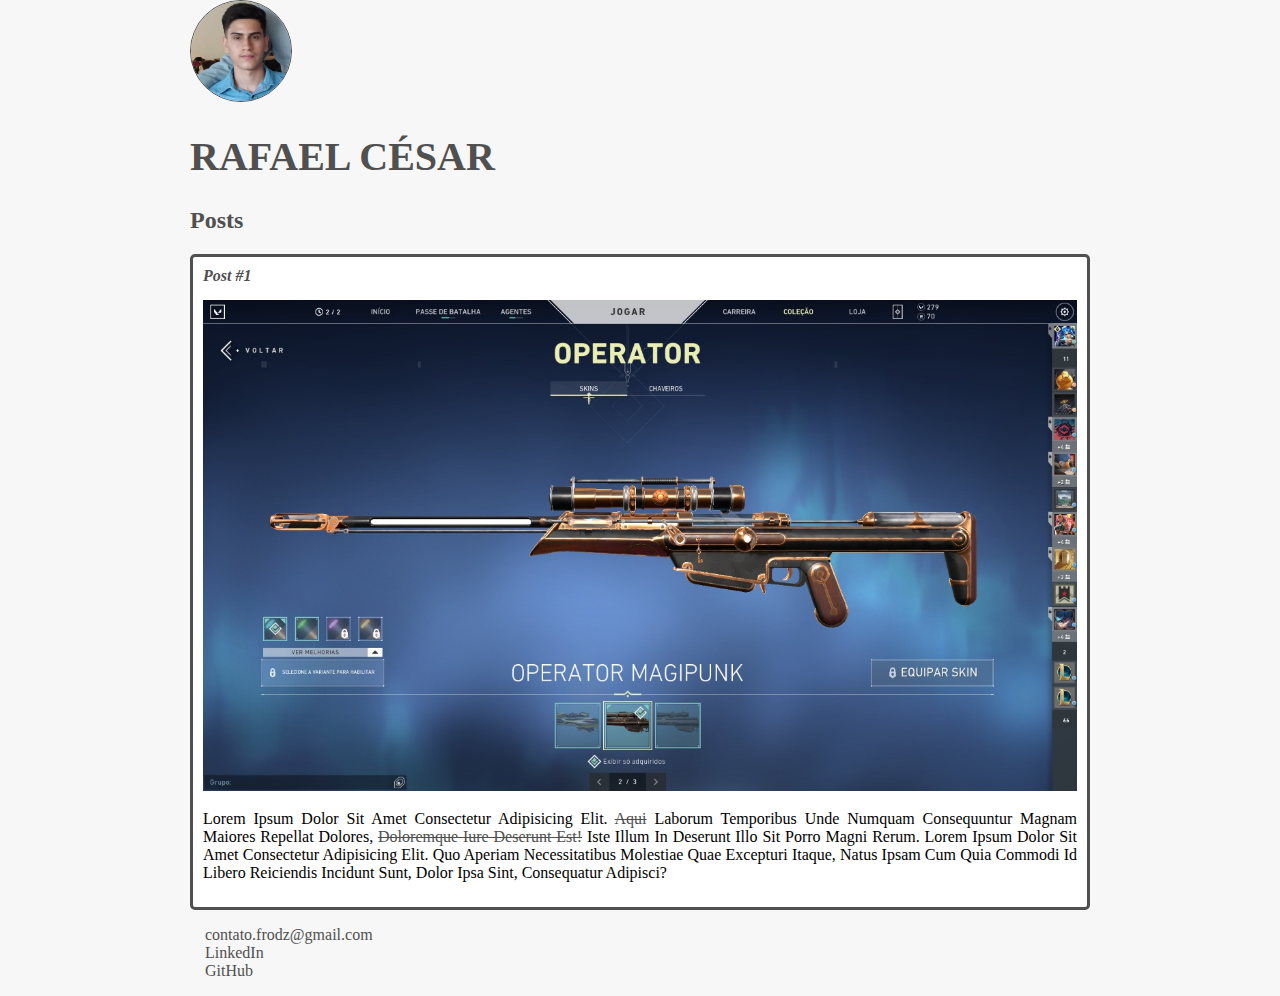
<file: pratica-css/index.html>
<!DOCTYPE html>
<html lang="pt-br">
<head>
  <meta charset="UTF-8">
  <title>Document</title>
  <link rel="stylesheet" href="/pratica-css/style.css">
</head>
<body>
  <header>
    <img src="/exemplos/imgs/avatar.jpg" alt="Foto da face do Rafael" class="photo" width="100px">
    <h1 id="tittle">Rafael César</h1>
  </header>
  <section>
    <header>
      <h2 class="subtitle">Posts</h2>
    </header>
    <article class="post">
      <header>
        <h3 class="post_tittle">Post #1</h3>
        <img src="/exemplos/imgs/postagem-1.jfif" alt="skin de operator" width="700px" class="post_image">
      </header>
      <p class="post_content">Lorem ipsum dolor sit amet consectetur adipisicing elit. <a href="https://www.linkedin.com/in/rafael-c%C3%A9sar/" target="_blank">aqui</a> Laborum temporibus unde numquam consequuntur magnam maiores repellat dolores, <a href="mailto: contato.frodz@gmail.com">doloremque iure deserunt est!</a> Iste illum in deserunt illo sit porro magni rerum. Lorem ipsum dolor sit amet consectetur adipisicing elit. Quo aperiam necessitatibus molestiae quae excepturi itaque, natus ipsam cum quia commodi id libero reiciendis incidunt sunt, dolor ipsa sint, consequatur adipisci?</p>
    </article>
  </section>
  <footer>
    <ul class="contacts_list">
      <li>
        <a href="mailto:contato.frodz@gmail.com">contato.frodz@gmail.com</a>
      </li>
      <li>
        <a href="https://www.linkedin.com/in/rafael-c%C3%A9sar/" target="_blank">LinkedIn</a>
      </li>
      <li>
        <a href="https://github.com/rafaelfrodz" target="_blank">GitHub</a>
      </li>
    </ul>
  </footer>
</body>
</html>
</file>
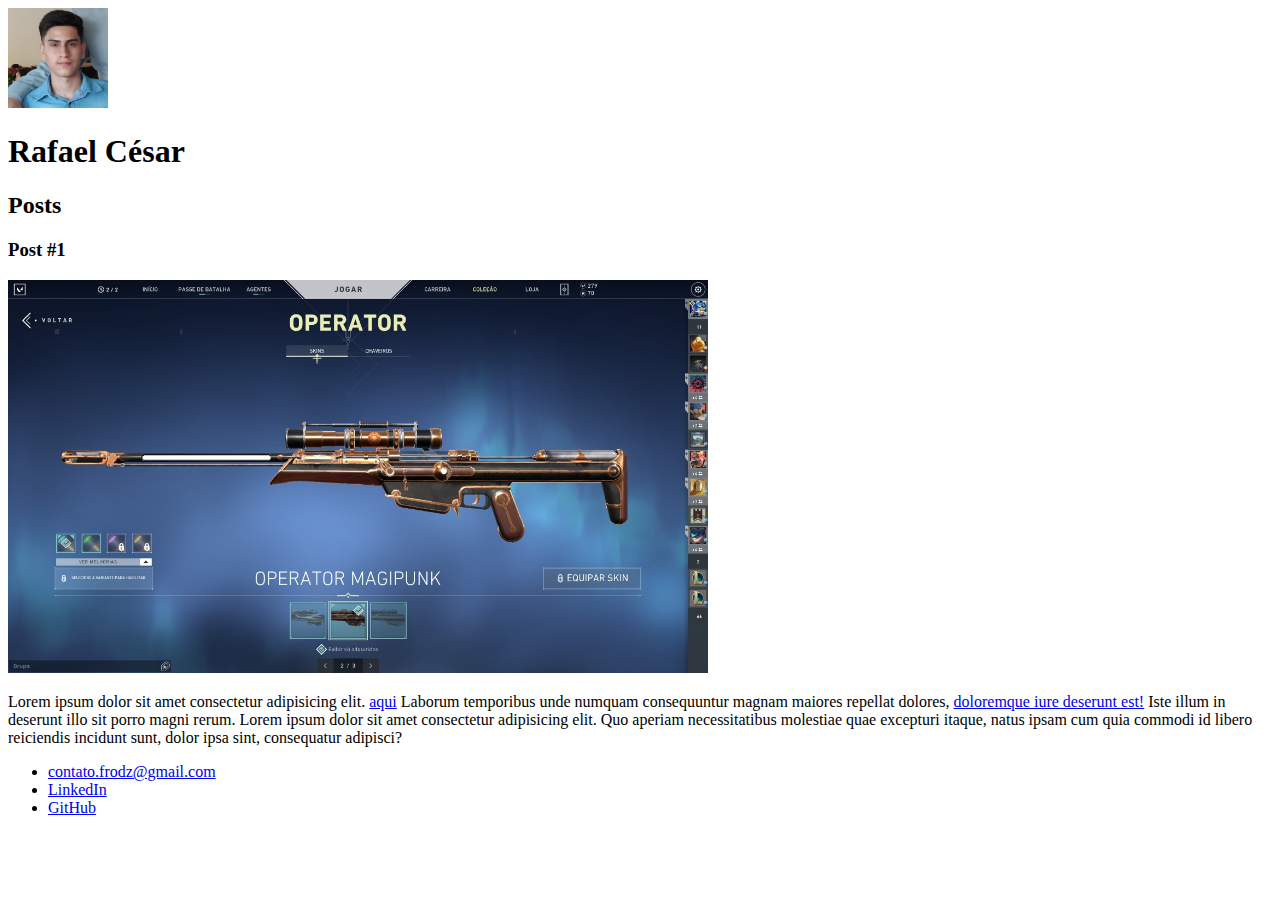
<file: exemplos/semanticaPart2.html>
<!DOCTYPE html>
<html lang="pt-br">
<head>
  <meta charset="UTF-8">
  <title>Document</title>
</head>
<body>
  <header>
    <img src="/exemplos/imgs/avatar.jpg" alt="Foto da face do Rafael" width="100px">
    <h1>Rafael César</h1>
  </header>
  <section>
    <header>
      <h2>Posts</h2>
    </header>
    <article>
      <header>
        <h3>Post #1</h3>
        <img src="/exemplos/imgs/postagem-1.jfif" alt="skin de operator" width="700px">
      </header>
      <p>Lorem ipsum dolor sit amet consectetur adipisicing elit. <a href="https://www.linkedin.com/in/rafael-c%C3%A9sar/" target="_blank">aqui</a> Laborum temporibus unde numquam consequuntur magnam maiores repellat dolores, <a href="mailto: contato.frodz@gmail.com">doloremque iure deserunt est!</a> Iste illum in deserunt illo sit porro magni rerum. Lorem ipsum dolor sit amet consectetur adipisicing elit. Quo aperiam necessitatibus molestiae quae excepturi itaque, natus ipsam cum quia commodi id libero reiciendis incidunt sunt, dolor ipsa sint, consequatur adipisci?</p>
    </article>
  </section>
  <footer>
    <ul>
      <li>
        <a href="mailto:contato.frodz@gmail.com">contato.frodz@gmail.com</a>
      </li>
      <li>
        <a href="https://www.linkedin.com/in/rafael-c%C3%A9sar/" target="_blank">LinkedIn</a>
      </li>
      <li>
        <a href="https://github.com/rafaelfrodz" target="_blank">GitHub</a>
      </li>
    </ul>
  </footer>
</body>
</html>
</file>
<file: pratica-css/style.css>
body {
  background: #f7f7f7;
  font-family: Verdana;
  max-width: 900px;
  margin: auto;
}

.photo {
  border: 1px solid #505050;
  border-radius: 50%;
}

#tittle,
.subtitle,
.post_tittle {
  color: #505050;
}

#tittle {
  font-size: 40px;
  text-transform: uppercase;
}

a {
  text-decoration: line-through;
  color: #505050;
}

.post_tittle {
  font-size: 16px;
  font-style: italic;
  margin: 0;
  margin-bottom: 15px;
}

.post {
  background: #fff;
  padding: 10px;
  border: 3px solid #505050;
  margin-bottom: 15px;
  border-radius: 5px;
}

.post_content {
  margin: 0;
  margin-bottom: 15px;
  text-transform: capitalize;
  text-align: justify;

}

.post_image {
  margin-bottom: 15px;
  width: 100%;
}

.contacts_list {
  list-style-type: none;
  padding-left: 15px
}

.contacts_list li a {
  text-decoration: none;
}
</file>
